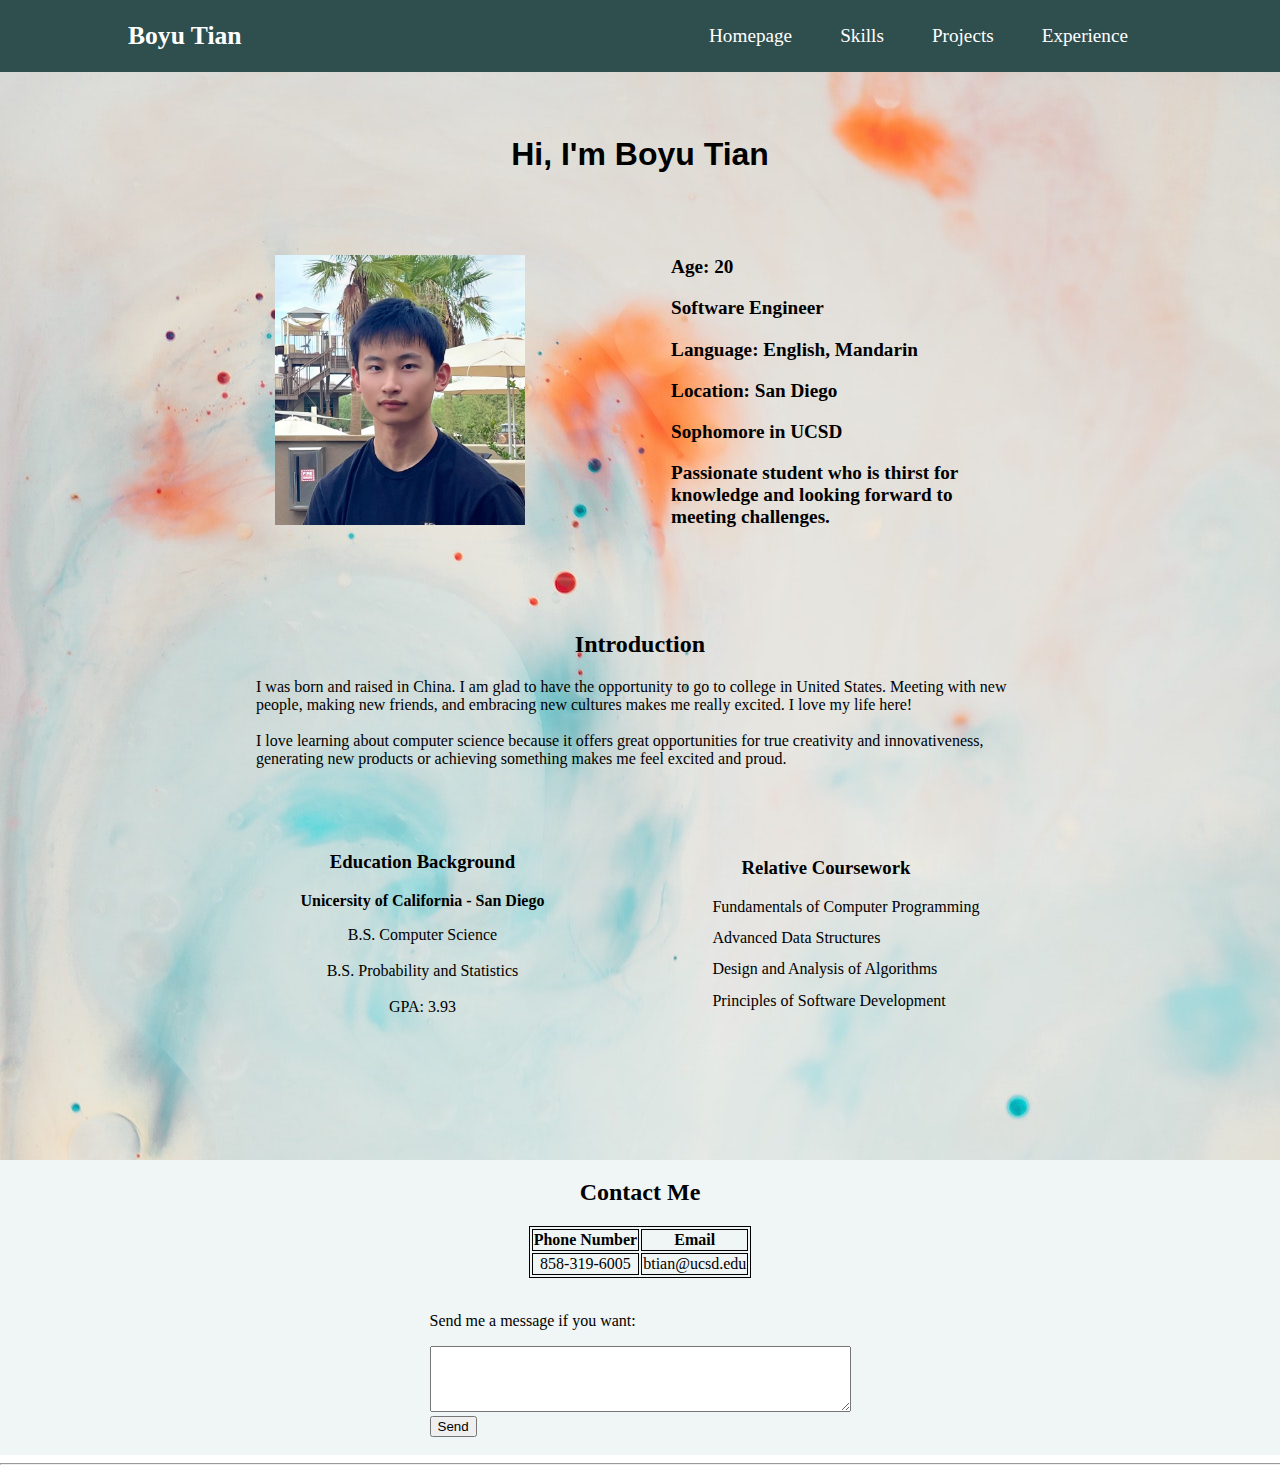
<file: index.html>
<!DOCTYPE html>
<html lang="en">
<head>
    <meta charset="UTF-8">
    <meta name="viewport" content="width=device-width, initial-scale=1, minimum-scale=1">
    <title>Boyu Tian's Portfolio</title>
    <link rel="icon" type="image/x-icon" href="favicon.ico">
    <link rel="stylesheet" href="styles/index.css">
</head>

<body>
    <header>
        <input class="nav-input" type="checkbox" id="toggle">
        <nav>
            <a class="nav-name" href="#">Boyu Tian</a>

            <label class="nav-toggler" for="toggle">
                <span class="bar"></span>
                <span class="bar"></span>
                <span class="bar"></span>
            </label>

            <ul class="nav-list">
                <li class="nav-item">
                    <a class="nav-link" href="/index.html">Homepage</a>
                </li>
                <li class="nav-item">
                    <a class="nav-link" href="/skills.html">Skills</a>
                </li>
                <li class="nav-item">
                    <a class="nav-link" href="/projects.html">Projects</a>
                </li>
                <li class="nav-item">
                    <a class="nav-link" href="/default_link.html">Experience</a>
                </li>
            </ul>
        </nav> 
    </header>

    <main>
        <h1>Hi, I'm Boyu Tian</h1>
        <div class="basic_info">
            <picture>
                <img src="IMG_0001.jpg" alt="head portrait" width="250" height="270">
            </picture>
            <aside>
                <p>Age: 20</p>
                <p>Software Engineer</p>
                <p>Language: English, Mandarin</p>
                <p>Location: San Diego</p>
                <p>Sophomore in UCSD</p>
                <p>Passionate student who is thirst for knowledge
                    and looking forward to meeting challenges.</p>
            </aside>
        </div>

        <section class="introduction">
            <h2>Introduction</h2>
            <div class="intro_text">
                <p>I was born and raised in China. I am glad to have the opportunity 
                    to go to college in United States. Meeting with new people, making new friends, 
                    and embracing new cultures makes me really excited. I love my life here!<br><br>
                    I love learning about computer science because it offers great opportunities for 
                    true creativity and innovativeness, generating new products or achieving something
                    makes me feel excited and proud. 
                </p>
            </div>
            <div class="education">
                <div class="college">
                    <h3>Education Background</h3>
                    <p><b>Unicersity of California - San Diego</b></p>
                    <p>B.S. Computer Science<br><br>
                        B.S. Probability and Statistics<br><br>
                        GPA: 3.93
                    </p>
                </div>
                <div class="course">
                    <h3>Relative Coursework</h3>
                    <ul>
                        <li>Fundamentals of Computer Programming</li>
                        <li>Advanced Data Structures</li>
                        <li>Design and Analysis of Algorithms</li>
                        <li>Principles of Software Development</li>
                    </ul>
                </div>
            </div>
            <!-- <div>
                <h3>This is me <i>Relaxing</i> and hear my <em>VOICE</em>!</h3>
                <video width="320" height="240" controls>
                    <source src="IMG_3519.mp4" type="video/mp4">
                </video>
                <figure>
                    <img src="IMG_3757.jpg" alt="Potato Chip" width="600" height="300">
                    <figcaption>Climbing at the Potato Chip in San Diego</figcaption>
                </figure>
            </div> -->
        </section>
    </main>

    <footer>
        <h2>Contact Me</h2>
        <table>
            <colgroup>
                <col span="1" class="phone number">
                <col span="1" class="email">
            </colgroup>
            <tr>
                <th>Phone Number</th>
                <th>Email</th>
            </tr>
            <tr>
                <td>858-319-6005</td>
                <td>btian@ucsd.edu</td>
            </tr>
        </table>
        <br>
        <form>
            <p><label for="comment">Send me a message if you want:</label></p>
            <textarea id="comment" name="comment" rows="4" cols="50"></textarea>
            <br>
            <input type="submit" value="Send">
        </form>
        <br>
    </footer>
    <hr>
</body>
</html>
</file>
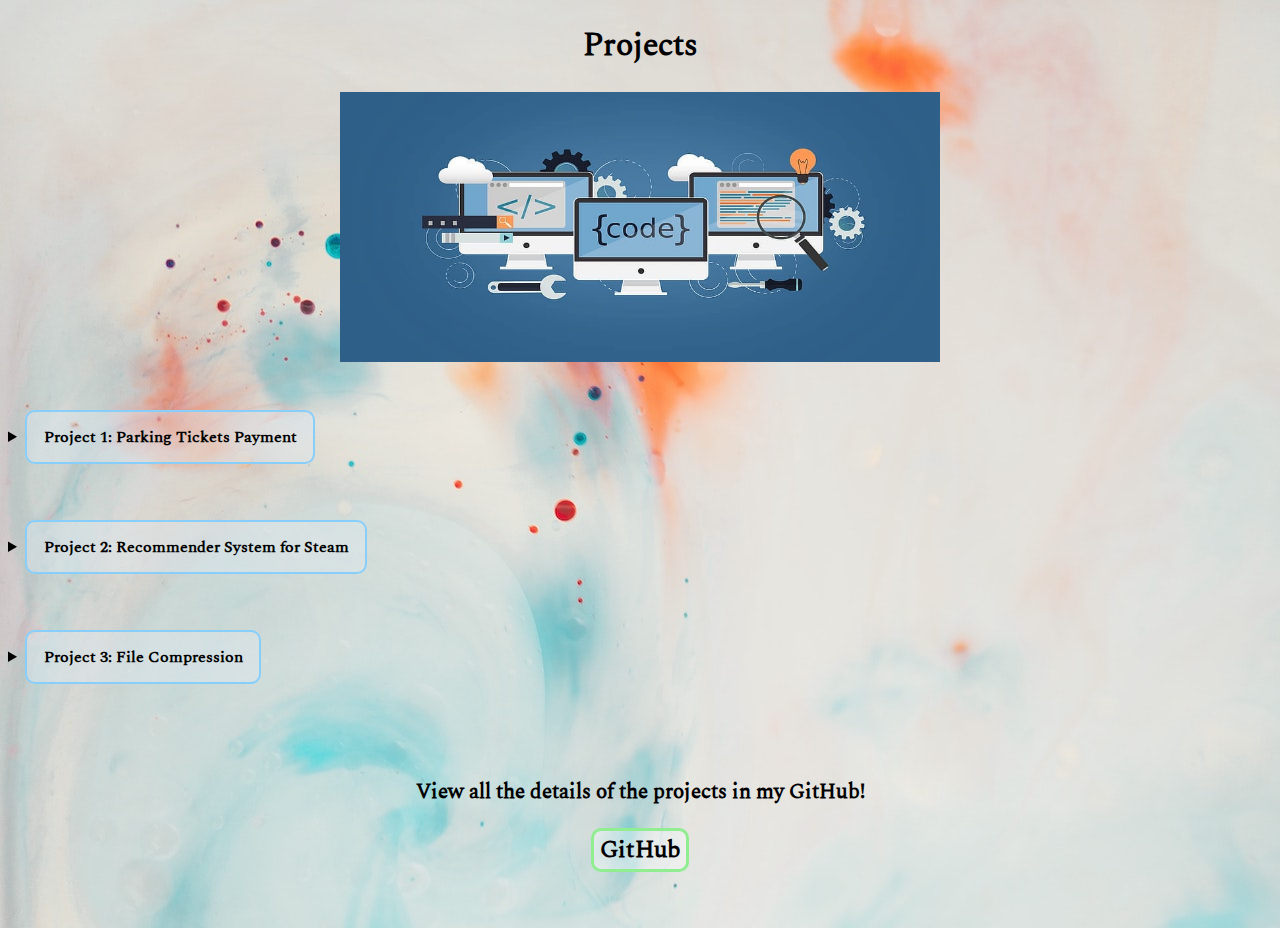
<file: projects.html>
<!DOCTYPE html>
<html lang="en">
<head>
    <meta charset="UTF-8">
    <meta name=“viewport” content=“width=device-width, initial-scale=1, minimum-scale=1">
    <title>Projects</title>
    <link rel="stylesheet" href="styles/projects.css">
    <!-- <link rel="stylesheet" href="https://fonts.googleapis.com/css?family=Spectral"> -->
</head>
<body>
    <h1>Projects</h1>
    <picture>
        <img src="IMG_5555.jpg" alt="project image" width="600" height="270">
    </picture>
    <details class="project">
        <summary><span>&nbsp;Project 1: Parking Tickets Payment&nbsp;</span></summary>
        <div class="description">
            <ul>
                <li>Individual project using C</li>
                <li>Perform Splitting the input information to get the vehicle information so that subsequent processes can be
                    done correctly in a fixed format</li>
                <li>Store all the vehicles and related information in the collection using a linear probing hash table</li>
                <li>Implement functions like insert ticket, delete ticket, free ticket, and vehicle lookup to realize the complete
                    parking bill payment function</li>
            </ul>
        </div>
    </details>
    <br><br>
    <details class="project">
        <summary><span>&nbsp;Project 2: Recommender System for Steam&nbsp;</span></summary>
        <div class="description">
            <ul>
                <li>Group project using Python</li>
                <li>Leader of a group of 4 people</li>
                <li>Performed a detailed analysis of the dataset to determine important features to build the recommender system, build
                    the model based on the latent factor model, and did substantial work on parameter adjustment for the best
                    performance</li>
                <li>Achieved an accuracy of 0.92 on the test set, increasing the performance by 12% compares to the baseline model</li>
            </ul>
        </div>
    </details>
    <br><br>
    <details class="project">
        <summary><span>&nbsp;Project 3: File Compression&nbsp;</span></summary>
        <div class="description">
            <ul>
                <li>Individual project using C++</li>
                <li>Build the Huffman Tree by reading the input file character by character</li>
                <li>Perform decompression by tree serialization to decode from the Huffman Tree</li>
            </ul>
        </div>
    </details>
    <br><br>
    <p class="text">View all the details of the projects in my GitHub!</p>
    <!-- <div class="button">
        <button>
            <a href="https://github.com/Christby?tab=repositories"> GitHub </a>
        </button>
    </div> -->
    <div class="button">
        <input type="button" onclick="location.href='https://github.com/Christby?tab=repositories';" value="GitHub">
    </div>
    <br><br>
</body>
</html>
</file>
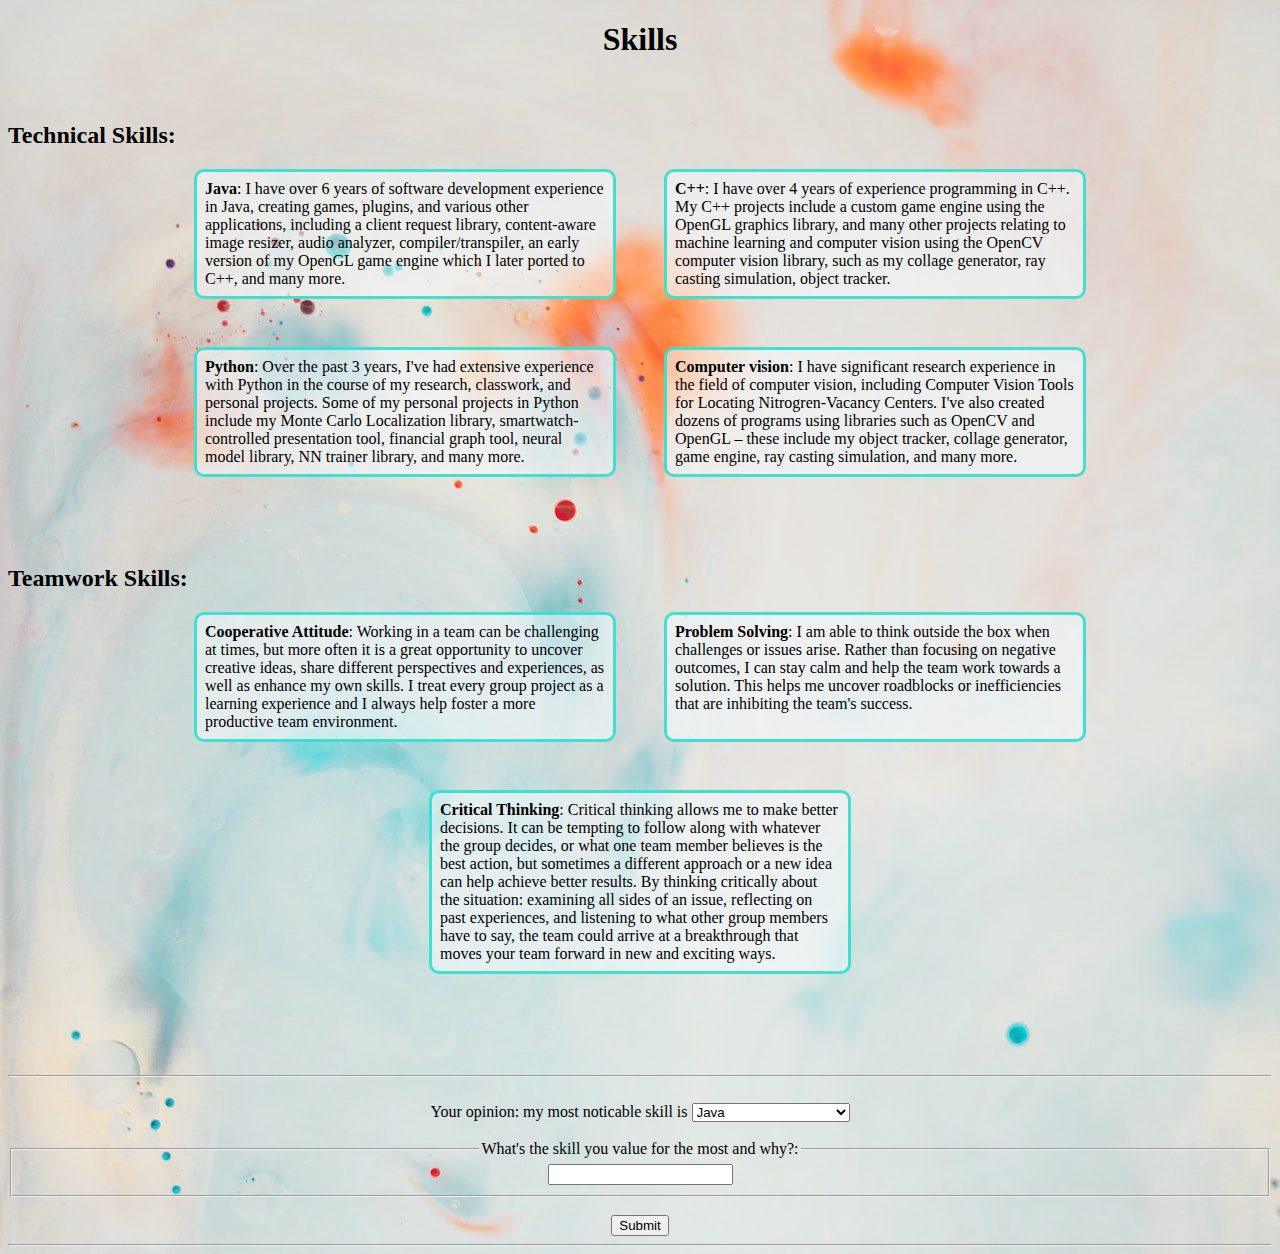
<file: skills.html>
<!DOCTYPE html>
<html lang="en">
<head>
    <meta charset="UTF-8">
    <meta name=“viewport” content=“width=device-width, initial-scale=1, minimum-scale=1">
    <title>Skills</title>
    <link rel="stylesheet" href="styles/skills.css">
    <!-- <link rel="stylesheet" href="https://fonts.googleapis.com/css?family=Spectral"> -->
</head>
<body>
    <h1>Skills</h1>
    <section>
        <h2>Technical Skills:</h2>
        <div class="tech_skill">
            <p class="skill"><b>Java</b>: I have over 6 years of software development experience 
                in Java, creating games, plugins, and various other applications, 
                including a client request library, content-aware image resizer, 
                audio analyzer, compiler/transpiler, an early version of my OpenGL 
                game engine which I later ported to C++, and many more.
            </p>
            <p class="skill"><b>C++</b>: I have over 4 years of experience programming in C++. 
                My C++ projects include a custom game engine using the OpenGL 
                graphics library, and many other projects relating to machine learning 
                and computer vision using the OpenCV computer vision library, 
                such as my collage generator, ray casting simulation, object tracker.
            </p>
            <p class="skill"><b>Python</b>: Over the past 3 years, I've had extensive experience with Python 
                in the course of my research, classwork, and personal projects. 
                Some of my personal projects in Python include my Monte Carlo 
                Localization library, smartwatch-controlled presentation tool, financial 
                graph tool, neural model library, NN trainer library, and many more.
            </p>
            <p class="skill"><b>Computer vision</b>: I have significant research experience in the field of 
                computer vision, including Computer Vision Tools for Locating 
                Nitrogren-Vacancy Centers. I've also created dozens of programs using 
                libraries such as OpenCV and OpenGL – these include my object tracker, 
                collage generator, game engine, ray casting simulation, and many more.
            </p>
        </div>
    </section>
    <section>
        <h2>Teamwork Skills:</h2>
        <div class="team_skill">
            <p class="skill"><b>Cooperative Attitude</b>: Working in a team can be challenging at times, 
                but more often it is a great opportunity to uncover creative ideas, share 
                different perspectives and experiences, as well as enhance my own skills. 
                I treat every group project as a learning experience and I always help foster 
                a more productive team environment. 
            </p>
            <p class="skill"><b>Problem Solving</b>: I am able to think outside the box when challenges or 
                issues arise. Rather than focusing on negative outcomes, I can stay calm 
                and help the team work towards a solution. This helps me uncover roadblocks 
                or inefficiencies that are inhibiting the team's success.
            </p>
            <p class="skill"><b>Critical Thinking</b>: Critical thinking allows me to make better decisions. 
                It can be tempting to follow along with whatever the group decides, or what 
                one team member believes is the best action, but sometimes a different approach 
                or a new idea can help achieve better results. By thinking critically about the 
                situation: examining all sides of an issue, reflecting on past experiences, and 
                listening to what other group members have to say, the team could arrive at a 
                breakthrough that moves your team forward in new and exciting ways.
            </p>
        </div>
    </section>
    <hr>
    <br>
    <form>
        <label for="skills">Your opinion: my most noticable skill is</label>
        <select name="skills" id="skills">
        <optgroup label="Technical Skills">
            <option value="J">Java</option>
            <option value="C">C++</option>
            <option value="P">Python</option>
            <option value="H">HTML</option>
        </optgroup>
        <optgroup label="Teamwork SKills">
            <option value="1">Cooperative Attitude</option>
            <option value="2">Reliable teammate</option>
            <option value="3">Critical Thinking</option>
            <option value="4">Problem Solving</option>
        </optgroup>
        </select>
        <br><br>
        <fieldset>
            <legend>What's the skill you value for the most and why?:</legend>
            <input type="text" id="skill" name="skill"><br>
        </fieldset>
        <br>
        <input type="submit" value="Submit">
    </form>
    <hr>
</body>
</html>
</file>
<file: styles/index.css>
:root {
    --skyblue: #449bf2;
    --olive: #1f7618;
}

* {
    list-style: none;
    text-decoration: none;
}

body {
    display: flex;
    flex-direction: column;
    align-items: center;
    justify-content: center;
    width: 100%;
    margin: 0;
}

main {
    display: flex;
    flex-direction: column;
    align-items: center;
    justify-content: center;
    width: 100%;
    background-color: azure;
    background-image: url("../background.jpg");
}

header {
    width: 100%;
}

nav {
    display: flex;
    align-items: center;
    justify-content: space-between;
    padding: 0 10%;
    height: 4.5em;
    line-height: 4.5em;
    background: darkslategrey;
}

nav .nav-name {
    color: white;
    font-size: 1.6em;
    font-weight: 700;
    letter-spacing: normal;
    transition-duration: 1s;
}

nav .nav-name:hover {
    transform: rotateY(30deg);
}

nav .nav-list {
    display: flex;
}

nav .nav-list .nav-item {
    font-size: larger;
    cursor: pointer;
    height: 100%;
    padding: 0 1.25em;
    transition-duration: 0.5s;
}

nav .nav-list .nav-item:hover {
    background: aquamarine;
}

nav .nav-list .nav-link {
    color:white;
    font-size: 1em;
    font-weight: 500;
}

@media (max-width: 768px) {
    nav {
        padding: 0 2rem;
    }
    nav .nav-list .nav-item {
        padding: 0 1em;
    }
}

@media (max-width: 640px) {
    nav .nav-list {
        display: grid;
        position: absolute;
        background: darkcyan;
        width: 100%;
        top: 3.5em;
        left: 0;
        /* transform: translateY(-100%);
        z-index: -1; */
        visibility: hidden;
        transition: 1s;
    }
    nav .nav-list .nav-item {
        padding-left: 0.5em;
    }
    nav .nav-toggler {
        display: grid !important;
    }
    img {
        width: 150px;
        height: 163px;
    }
    .basic_info {
        flex-direction: column;
        text-align: center;
    }
    .education {
        flex-direction: column;
        text-align: center;
    }
    .course {
        flex-direction: column;
        text-align: center;
    }
}

nav .nav-toggler {
    display: none;
    height: min-content;
    margin: 0.9em -0.5em 0 0;
    cursor: pointer;
}

nav .nav-toggler .bar {
    width: 2.5em;
    height: 0.3em;
    margin-bottom: 0.5em;
    border-radius: 10%;
    transition: 0.5s;
    background: white;
}

.nav-input {
    display: none;
}

.nav-input:checked ~ nav .nav-list {
    /* transform: translateY(0); */
    visibility: visible;
}

.nav-input:checked ~ nav .nav-toggler {
    margin-top: 1em;
    transition: 1s;
}

.nav-input:checked ~ nav .nav-toggler .bar:nth-child(1) {
    position: absolute;
    transform: rotate(45deg);
}

.nav-input:checked ~ nav .nav-toggler .bar:nth-child(2) {
    display: none;
}

.nav-input:checked ~ nav .nav-toggler .bar:nth-child(3) {
    transform: rotate(-45deg);
}

h1 {
    font-family: Arial, Helvetica, sans-serif;
    font-size: 2rem;
    text-align: center;
    margin-top: 5%;
    margin-bottom: 5%;
    animation-name: hello;
    animation-duration: 3s;
}

@keyframes hello {
    0% {color: black;}
    33% {color: var(--skyblue); font-size: 3em;}
    66% {color: var(--olive); font-size: 3em;}
    100% {color: black}
}

h2 {
    text-align: center;
}

.basic_info {
    display: flex;
    justify-content: center;
    align-items: center;
    gap: 20%;
    margin-bottom: 5%;
}

aside {
    font-size: 1rem;
}

aside p {
    font-size: 1.2rem;
    font-weight: bold;
    max-width: 50ch;
}

hr {
    width: 100%;
}

.intro_text {
    padding: 0% 20%;
    margin-bottom: 5%;
}

.introduction {
    margin-bottom: 10%;
}

.education {
    display: flex;
    justify-content: center;
    align-items: center;
    gap: 10%;
}

.college {
    text-align: center;
    float: left;
}

.course {
    float: right;
}

.course h3 {
    text-align: center;
}

.course ul li {
    margin-bottom: 5%;
}

footer {
    background-color: rgb(240, 245, 245);
    width: 100%;
    display: flex;
    flex-direction: column;
    align-items: center;
}

table {
    column-width: 300px;
    text-align: center;
}

table, th, td {
    border: 1px solid black;
}
</file>
<file: styles/projects.css>
@font-face {
    font-family: Spectral;
    src: url(../Spectral-Regular.ttf);
}

body {
    background-image: url("../background.jpg");
    font-family: Spectral;
}
picture {
    display: flex;
    justify-content: center;
    margin-bottom: 5%;
}
@media (max-width: 640px) {
    picture {
        width: 250px;
        height: 110px;
    }
}
h1 {
    text-align: center;
}
span {
    font-weight: bold;
    border: 2px solid lightskyblue;
    border-radius: 10px;
    padding: 1% 1%;
    background-color: rgba(222, 231, 238, 0.5);
}
.project {
    margin-bottom: 3%;
    transition-duration: 2s;
}
.description {
    padding: 2%;
    border: 5px solid rgb(190, 255, 255);
    border-radius: 30%;
    background-color: rgb(240, 250, 250, 0.6);
}
li {
    padding: 1%;
}
.text {
    text-align: center;
    font-size: 1.3em;
    font-weight: 600;
    font-family: "Spectral";
}
input {
    border-radius: 10px;
    border: 3px solid lightgreen;
    background-color: rgb(255, 255, 255, 0.4);
    transition-duration: 0.5s;
    text-decoration: none;
    color: black;
    font-size: 1.5rem;
    font-weight: 800;
    font-family: "Spectral";
}
.button {
    text-align: center;
}
input:hover {
    background-color: lightgreen;
    color: white;
}
</file>
<file: styles/skills.css>
body {
    background-image: url("../background.jpg");
    font-family: "Spectral";
}

h1 {
    font-family: 'Times New Roman', Times, serif;
    font-weight: 800;
    text-align: center;
    margin-bottom: 5%;
}

.tech_skill {
    display: flex;
    flex-wrap: wrap;
    padding: 0 1em;
    gap: 3em;
    justify-content: center;
    margin-bottom: 7%;
}

.team_skill {
    display: flex;
    flex-wrap: wrap;
    padding: 0 1em;
    gap: 3em;
    justify-content: center;
    margin-bottom: 8%;
}

.skill {
    max-width: 50ch;
    font-size: 1rem;
    border: 3px solid turquoise;
    border-radius: 10px;
    padding: 0.5em 0.5em;
    margin: 0 0;
    background-color: rgb(244, 249, 250, 0.6);
}

@media (max-width: 675px) {
    .tech_skill {
        flex-direction: column;
    }
    .team_skill {
        flex-direction: column;
    }
    .skill {
        max-width: 150ch;
    }
}

form {
    text-align: center;
}
</file>
